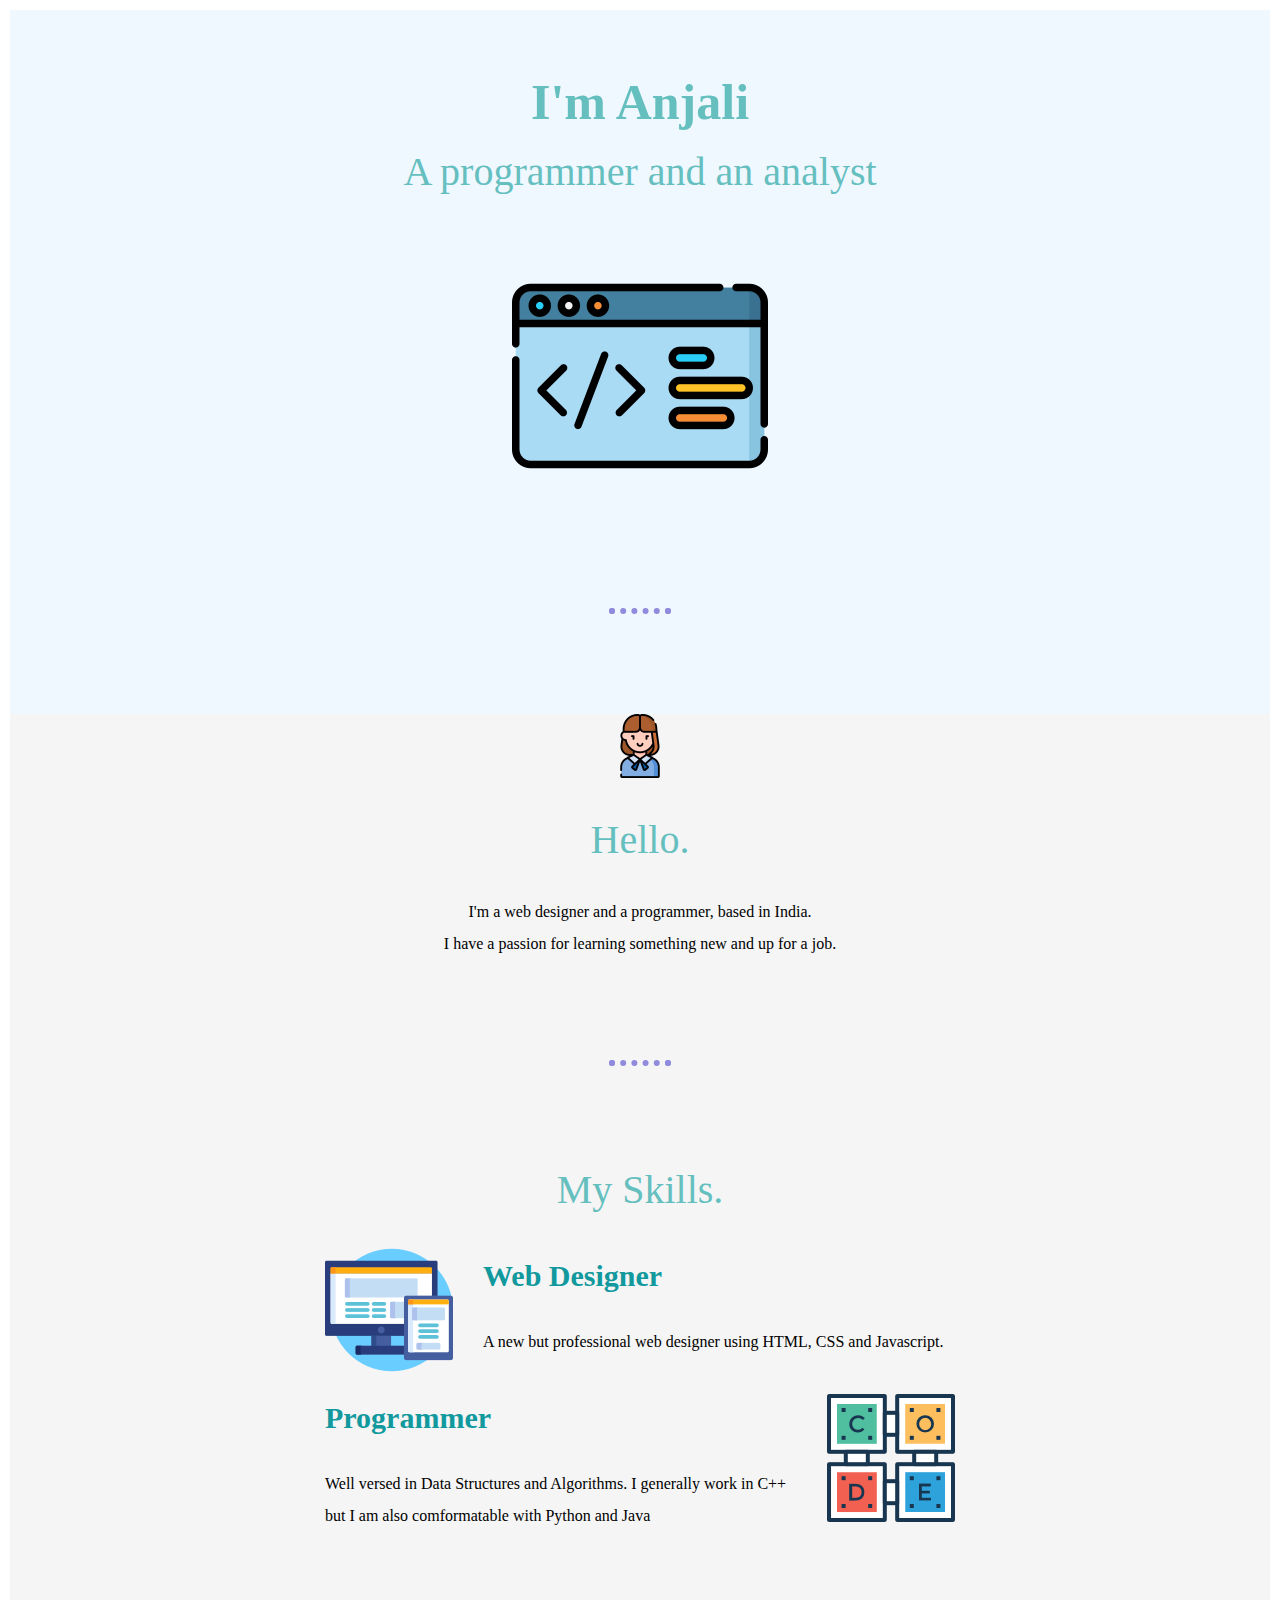
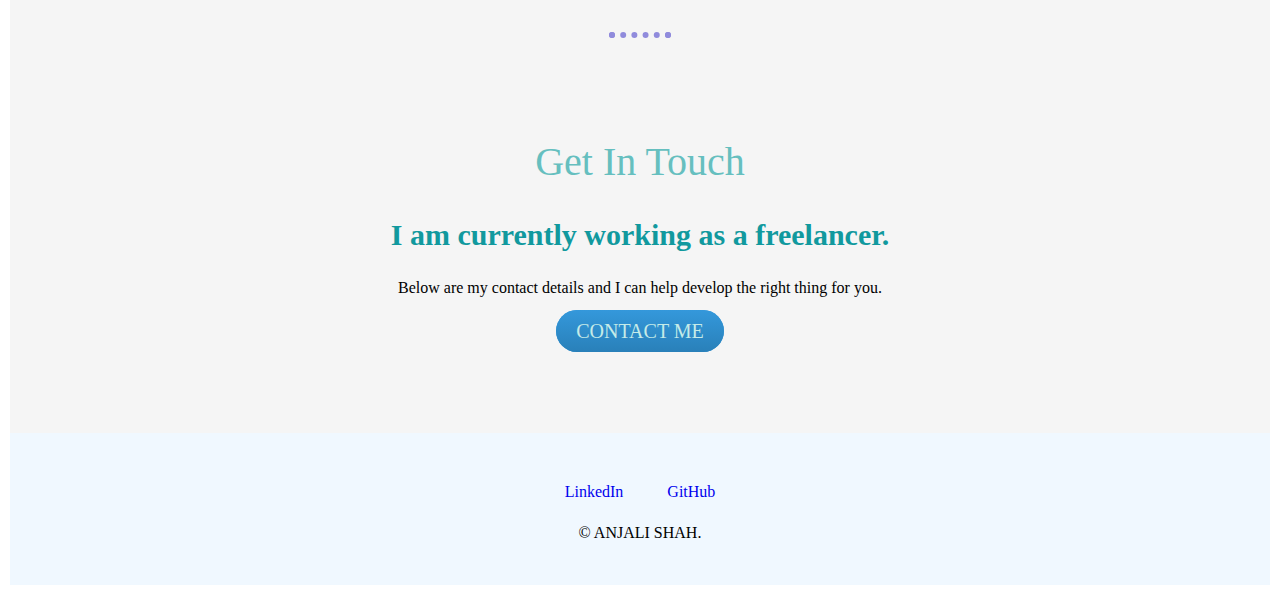
<file: index.html>
<!DOCTYPE html>
<html lang="en">
<head>
    <meta charset="UTF-8">
    <title>MY PORTFOLIO</title>
    <link rel="stylesheet" href="styles.css">
    <link rel="icon" href="favicon.ico">
    <link rel="preconnect" href="https://fonts.googleapis.com">
<link rel="preconnect" href="https://fonts.gstatic.com" crossorigin>
<link href="https://fonts.googleapis.com/css2?family=Oleo+Script+Swash+Caps&display=swap" rel="stylesheet">
</head>
<div class="top-container">
     <h1> I'm Anjali</h1>
    <p><h2>A programmer and an analyst</h2></p>
    <img class="mountain" src="code.png" alt="cloud"> 
    <hr>
    <div class="middle-container">
        <div class="profile">
          <img class="female" src="female.png" alt="profile">
          <h2>Hello.</h2>
          <p>I'm a web designer and a programmer, based in India. <br>I have a passion for learning something new and up for a job.</p>
        </div>
        <hr>
        <div class="skills">
          <h2>My Skills.</h2>
          <div class="skill-row">
            <img class="technology" src="responsive.png" alt="technology">
            <h3>Web Designer</h3>
            <p>A new but professional web designer using HTML, CSS and Javascript.</p>
            <img class="programmer" src="code1.png" alt="technology">
            <h3>Programmer</h3>
            <p>Well versed in Data Structures and Algorithms. I generally work in C++ but I am also comformatable with Python and Java</p>
          </div>
        </div>
        <hr>
        <div class="contact-me">
          <h2>Get In Touch</h2>
          <h3>I am currently working as a freelancer.</h3>
          <p>Below are my contact details and I can help develop the right thing for you.</p>
          <a class="btn" href="mailto:anjalishah11200@gmail.com">CONTACT ME</a>
        </div>
      </div>
      
      
      <div class="bottom-container">
        <a class="footer-link" href="https://www.linkedin.com/in/anjali-shah-8a5988241/">LinkedIn</a>
        <a class="footer-link" href="https://github.com/An11200">GitHub</a>
        <p>© ANJALI SHAH.</p>
      </div>
<body>
    
</body>
</html>
</file>
<file: styles.css>
.top-container 
{
    background-color:aliceblue;
    padding-top: 80px; 
    position: relative;
}
body{
    margin:10px;
    text-align: center;
    font-family: 'Merriweather',serif;
}
h1{
    font-size: 50px;
    margin-top: 0;
    margin-bottom: 0px;
    font-family: 'Merriweather',serif;
    color: #66BFBF;
    line-height: 0.5;
}
h2
{
    font-family: 'Merriweather',serif;
    font-size: 2.5rem;
    color: #66BFBF;
    font-weight: normal;
    
}
h3
{
    font-family: 'Merriweather',serif;
    font-size: 30px;
    color: #11999E;
    margin-bottom: 20px;
}
.middle-container
{
    background-color: whitesmoke;
    padding-bottom: 50px;
}

.mountain
{
    padding-top: 20px;
}
.programmer
{
    padding-top: 20px;
}
.skill-row
{
    width: 50%;
    margin:30px auto 30px auto;
    text-align: left;
    line-height: 2;
}
.technology
{
    float: left;
    margin-right: 30px;
}
.programmer
{
    float: right;
    margin-left: 30px;
}
.btn {
    margin-top: 10px;
    background: #3498db;
    background-image: -webkit-linear-gradient(top, #3498db, #2980b9);
    background-image: -moz-linear-gradient(top, #3498db, #2980b9);
    background-image: -ms-linear-gradient(top, #3498db, #2980b9);
    background-image: -o-linear-gradient(top, #3498db, #2980b9);
    background-image: linear-gradient(to bottom, #3498db, #2980b9);
    -webkit-border-radius: 8;
    -moz-border-radius: 28;
    border-radius: 28px;
    font-family: Georgia;
    color: #c5ebe8;
    font-size: 20px;
    padding: 10px 20px 10px 20px;
    text-decoration: none;
  }
  
  .btn:hover {
    background: #3cb0fd;
    background-image: -webkit-linear-gradient(top, #3cb0fd, #3498db);
    background-image: -moz-linear-gradient(top, #3cb0fd, #3498db);
    background-image: -ms-linear-gradient(top, #3cb0fd, #3498db);
    background-image: -o-linear-gradient(top, #3cb0fd, #3498db);
    background-image: linear-gradient(to bottom, #3cb0fd, #3498db);
    text-decoration: none;
  }
  p{
    line-height: 2;
  }
  hr
  {
    border: dotted rgb(144, 139, 220) 6px;
    border-bottom: none;
    width: 4%;
    margin: 100px auto;
  }
  .contact-me
  {
    width: 90%;
    margin: 40px auto;
  }
  .bottom-container
  {
    padding: 50px 0 20px;
  }
  a
  {
    font-family: 'Merriweather',serif;
    margin: 10px 20px;
    text-decoration: none;
  }
  a:hover
  {
    color: #c5ebe8;
  }
</file>
